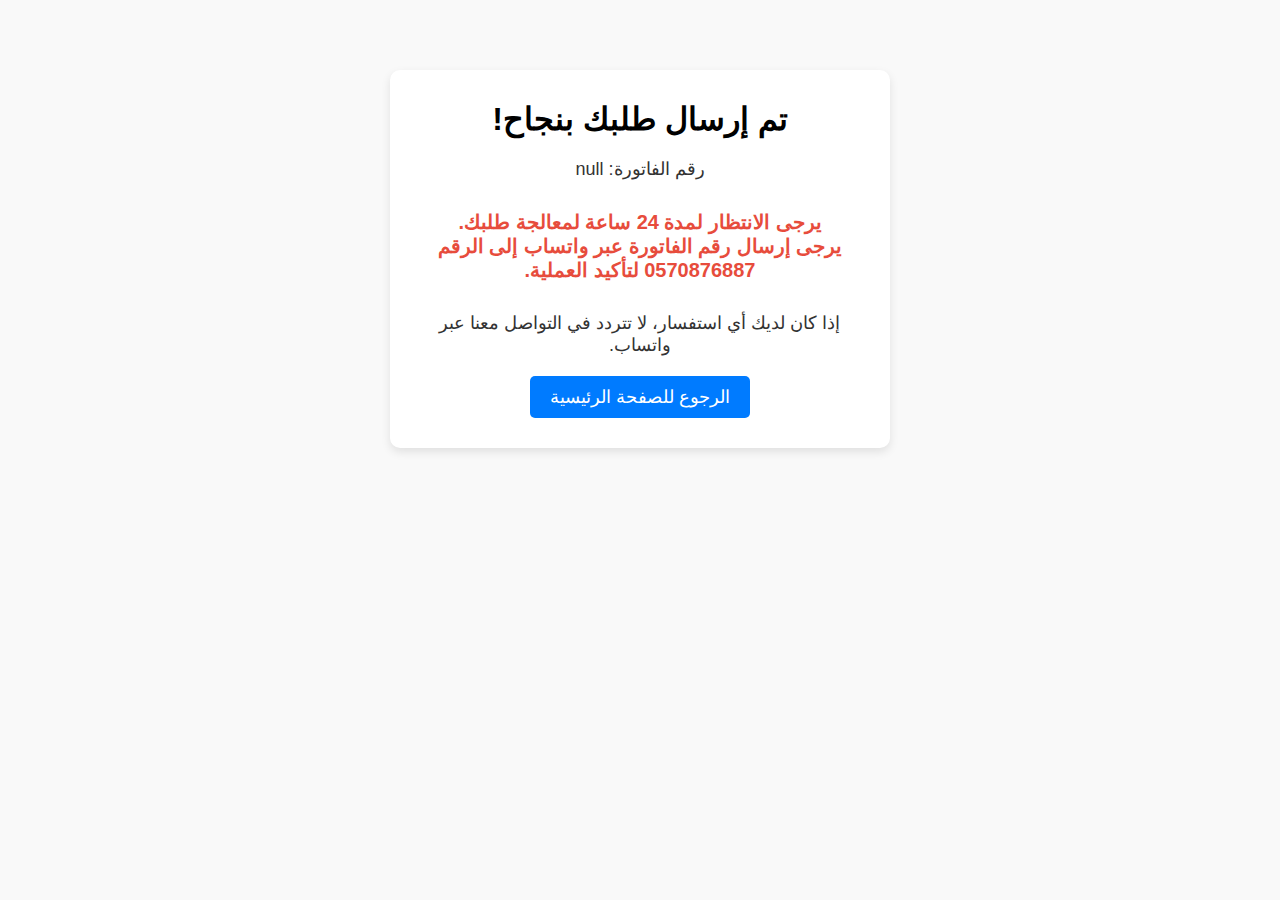
<file: done.html>
<!DOCTYPE html>
<html lang="ar">
<head>
    <meta charset="UTF-8">
    <meta name="viewport" content="width=device-width, initial-scale=1.0">
    <title>تم الدفع</title>
    <style>
        * {
            margin: 0;
            padding: 0;
            box-sizing: border-box;
        }

        body {
            font-family: Arial, sans-serif;
            background: #f9f9f9;
            text-align: center;
            padding: 20px;
            direction: rtl;
        }

        .done-container {
            background: white;
            padding: 30px;
            border-radius: 10px;
            max-width: 500px;
            margin: 50px auto;
            box-shadow: 0 4px 10px rgba(0, 0, 0, 0.1);
        }

        h1 {
            margin-bottom: 20px;
        }

        .invoice-info {
            font-size: 18px;
            color: #333;
            margin-bottom: 20px;
        }

        .contact-info {
            font-size: 18px;
            color: #333;
            margin-top: 30px;
        }

        .wait-info {
            font-size: 20px;
            color: #e74c3c;
            font-weight: bold;
            margin-top: 30px;
        }

        .button {
            display: inline-block;
            padding: 10px 20px;
            background-color: #007BFF;
            color: white;
            font-size: 18px;
            border-radius: 5px;
            text-decoration: none;
            margin-top: 20px;
            transition: background-color 0.3s ease;
        }

        .button:hover {
            background-color: #0056b3;
        }
    </style>
</head>
<body>
    <div class="done-container">
        <h1>تم إرسال طلبك بنجاح!</h1>
        <div class="invoice-info" id="invoiceDetails"></div>

        <div class="wait-info">
            <p>يرجى الانتظار لمدة 24 ساعة لمعالجة طلبك.</p>
            <p>يرجى إرسال رقم الفاتورة عبر واتساب إلى الرقم <strong>0570876887</strong> لتأكيد العملية.</p>
        </div>

        <div class="contact-info">
            <p>إذا كان لديك أي استفسار، لا تتردد في التواصل معنا عبر واتساب.</p>
        </div>

        <!-- الرجوع إلى الصفحة الرئيسية -->
        <a href="main.html" class="button">الرجوع للصفحة الرئيسية</a>
    </div>

    <script>
        // Get invoice number from URL
        const params = new URLSearchParams(window.location.search);
        const invoiceNumber = params.get('invoice');

        // Display the invoice number
        document.getElementById('invoiceDetails').innerHTML = `رقم الفاتورة: ${invoiceNumber}`;
    </script>
</body>
</html>
</file>
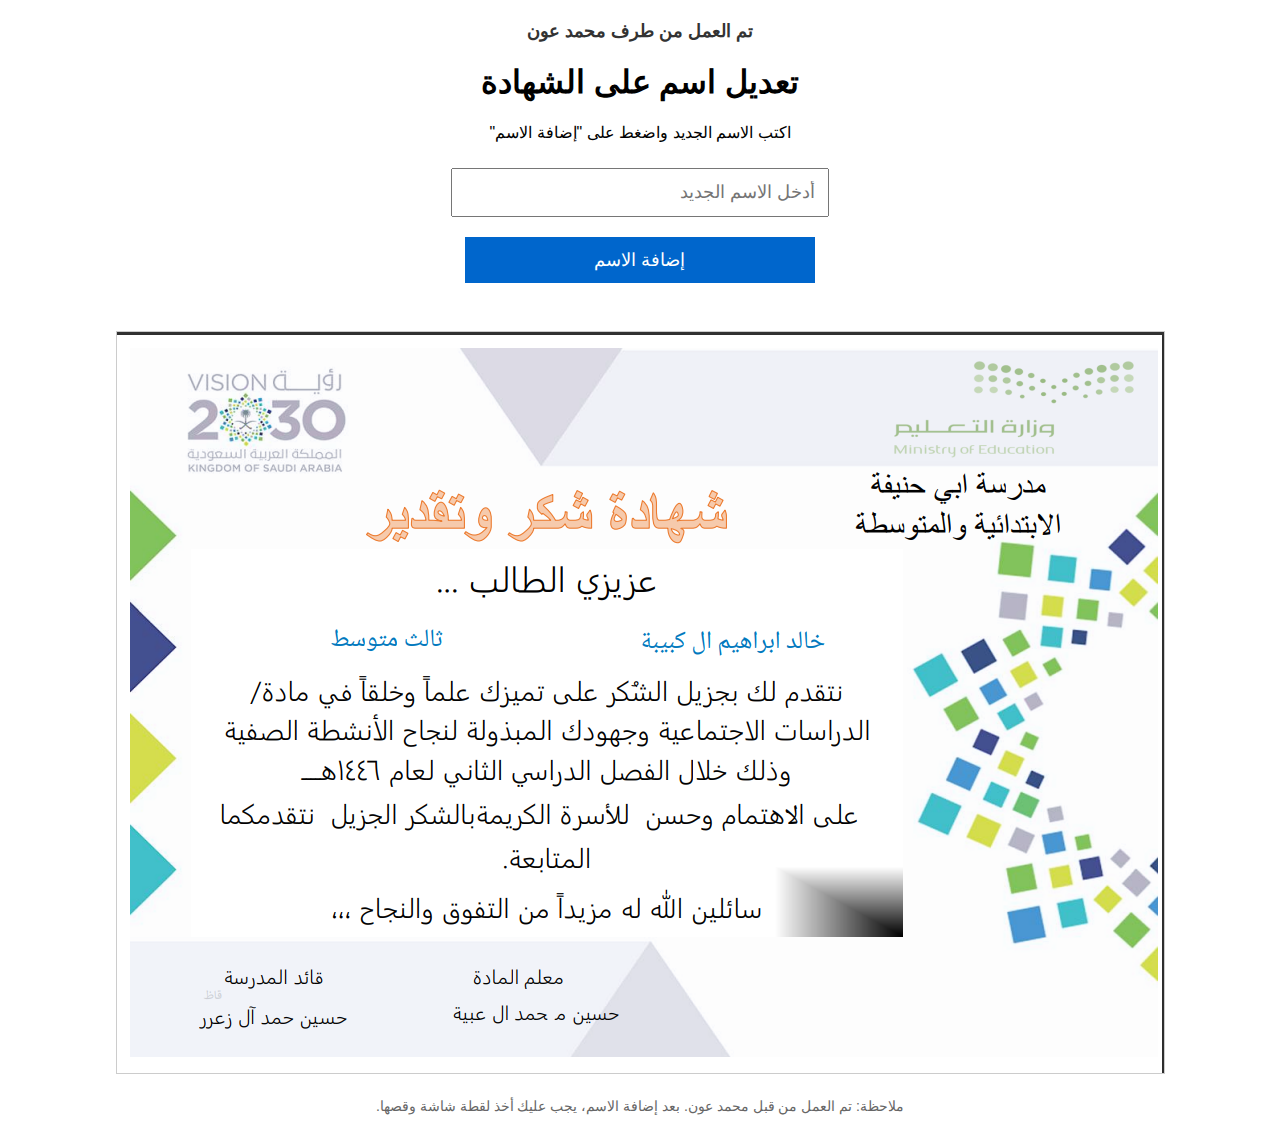
<file: godfather.html>
<!DOCTYPE html>
<html lang="ar">
<head>
    <meta charset="UTF-8">
    <meta name="viewport" content="width=device-width, initial-scale=1.0">
    <title>تعديل اسم على الشهادة</title>
    <style>
        body {
            font-family: Arial, sans-serif;
            text-align: center;
            margin: 20px;
            direction: rtl;
        }
        canvas {
            border: 1px solid #ccc;
            margin-top: 20px;
            max-width: 100%;
        }
        input[type="text"], button {
            margin: 10px;
            padding: 12px;
            font-size: 18px;
            width: 90%;
            max-width: 350px;
        }
        button {
            background-color: #0066cc;
            color: white;
            border: none;
            cursor: pointer;
        }
        button:hover {
            background-color: #005bb5;
        }
        @media (max-width: 600px) {
            input[type="text"], button {
                font-size: 16px;
                padding: 10px;
            }
        }
        .note {
            margin-top: 20px;
            font-size: 14px;
            color: #666;
        }
        .header-note {
            font-size: 18px;
            color: #333;
            margin-bottom: 20px;
            font-weight: bold;
        }
    </style>
</head>
<body>
    <div class="header-note">
        تم العمل من طرف محمد عون
    </div>
    <h1>تعديل اسم على الشهادة</h1>
    <p>اكتب الاسم الجديد واضغط على "إضافة الاسم"</p>
    <input type="text" id="nameInput" placeholder="أدخل الاسم الجديد" />
    <br>
    <button onclick="addName()">إضافة الاسم</button>
    <br><br>
    <canvas id="certificateCanvas"></canvas>
    <div class="note">
        <p>ملاحظة: تم العمل من قبل محمد عون. بعد إضافة الاسم، يجب عليك أخذ لقطة شاشة وقصها.</p>
    </div>
    <script>
        const canvas = document.getElementById('certificateCanvas');
        const ctx = canvas.getContext('2d');
        
        const img = new Image();
        img.src = 'A.png';
        
        img.onload = function() {
            canvas.width = img.width;
            canvas.height = img.height;
            ctx.drawImage(img, 0, 0);
        };

        function addName() {
            const name = document.getElementById('nameInput').value;
            if (!name) {
                alert("يرجى إدخال الاسم");
                return;
            }
            
            // Redraw original image
            ctx.drawImage(img, 0, 0);
            
            // Add white background to cover existing name
            ctx.fillStyle = "white";
            ctx.fillRect(canvas.width/2 - 50, 295, 300, 35); // Precise coordinates to cover original name
            
            // Text styling to match original
            ctx.font = "bold 22px Arial";
            ctx.fillStyle = "#0066cc"; // Match the blue color
            ctx.textAlign = "right";
            
            // Position text exactly where Khalid's name was
            const x = canvas.width/2 + 140; // Adjusted to match original position
            const y = 315; // Adjusted to match original position
            
            ctx.fillText(name, x, y);
        }
    </script>
</body>
</html>
</file>
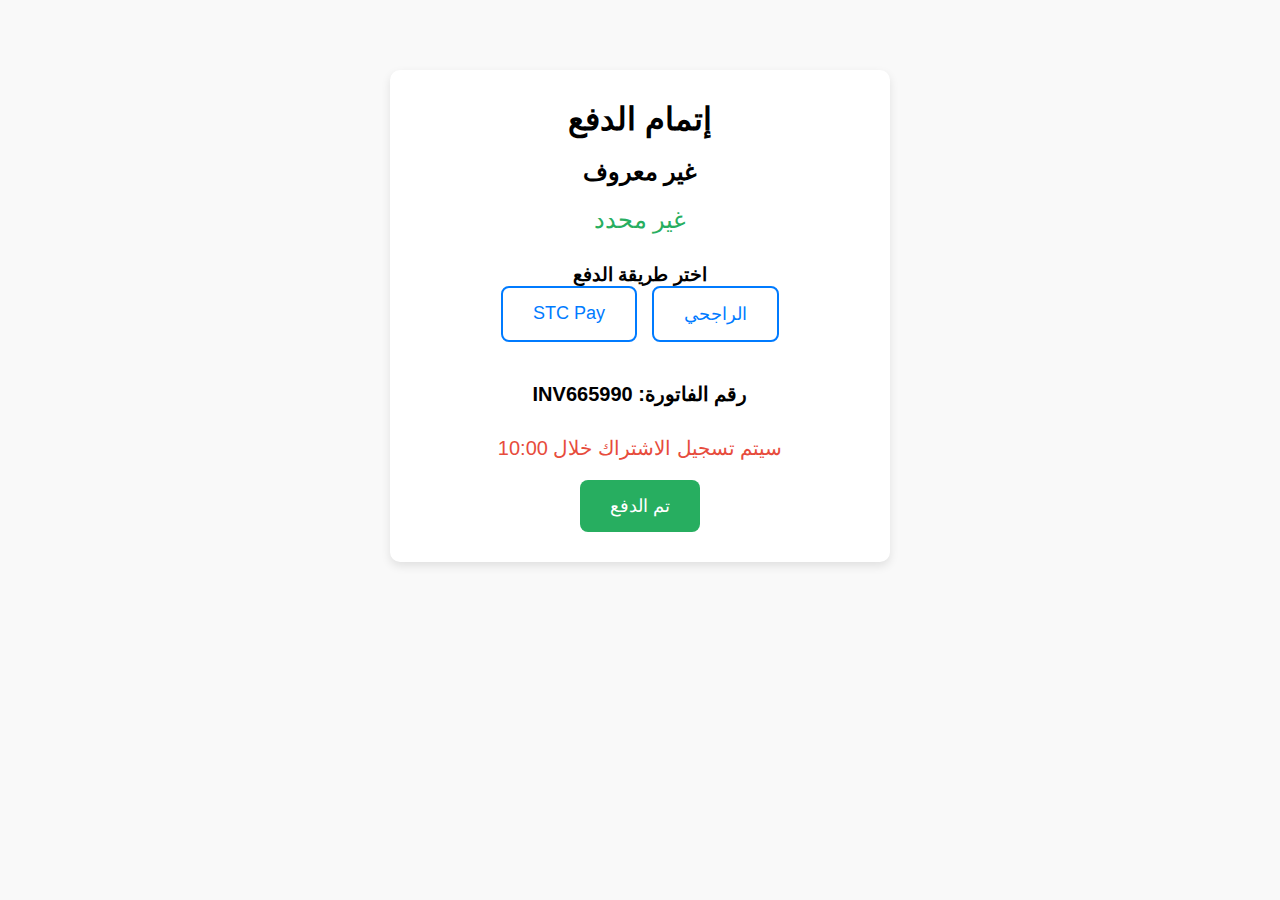
<file: payment.html>
<!DOCTYPE html>
<html lang="ar">
<head>
    <meta charset="UTF-8">
    <meta name="viewport" content="width=device-width, initial-scale=1.0">
    <title>الدفع</title>
    <style>
        * {
            margin: 0;
            padding: 0;
            box-sizing: border-box;
        }

        body {
            font-family: Arial, sans-serif;
            background: #f9f9f9;
            text-align: center;
            padding: 20px;
            direction: rtl;
        }

        .payment-container {
            background: white;
            padding: 30px;
            border-radius: 10px;
            max-width: 500px;
            margin: 50px auto;
            box-shadow: 0 4px 10px rgba(0, 0, 0, 0.1);
        }

        h1, h2 {
            margin-bottom: 20px;
        }

        .service-details {
            margin-bottom: 30px;
        }

        .price {
            font-size: 24px;
            color: #27ae60;
            margin-bottom: 15px;
        }

        .methods {
            display: flex;
            justify-content: center;
            gap: 15px;
            margin-bottom: 40px;
        }

        .method {
            padding: 15px 30px;
            border: 2px solid #007BFF;
            border-radius: 8px;
            cursor: pointer;
            transition: background 0.3s ease;
            font-size: 18px;
            color: #007BFF;
        }

        .method:hover {
            background: #007BFF;
            color: white;
        }

        .countdown {
            font-size: 20px;
            margin-top: 30px;
            color: #e74c3c;
        }

        .billing-info {
            font-size: 18px;
            margin-top: 20px;
            line-height: 1.8;
            color: #333;
        }

        .reference {
            font-size: 20px;
            margin-top: 15px;
            font-weight: bold;
        }

        .done-button {
            padding: 15px 30px;
            background-color: #27ae60;
            color: white;
            border: none;
            border-radius: 8px;
            cursor: pointer;
            font-size: 18px;
            margin-top: 20px;
        }

        .done-button:hover {
            background-color: #2ecc71;
        }
    </style>
</head>
<body>
    <div class="payment-container">
        <h1>إتمام الدفع</h1>
        <div class="service-details">
            <h2 id="serviceName">الخدمة</h2>
            <div class="price" id="servicePrice">السعر</div>
        </div>

        <h3>اختر طريقة الدفع</h3>
        <div class="methods">
            <div class="method" onclick="showBillingInfo('الراجحي')">الراجحي</div>
            <div class="method" onclick="showBillingInfo('STC Pay')">STC Pay</div>
        </div>

        <div class="billing-info" id="billingInfo"></div>
        <div class="reference" id="invoiceNumber"></div>

        <div class="countdown">
            سيتم تسجيل الاشتراك خلال <span id="timer">10:00</span>
        </div>

        <button class="done-button" onclick="redirectToDonePage()">تم الدفع</button>
    </div>

    <script>
        const params = new URLSearchParams(window.location.search);
        const serviceName = params.get('service') || 'غير معروف';
        const servicePrice = params.get('price') || 'غير محدد';

        document.getElementById('serviceName').textContent = serviceName;
        document.getElementById('servicePrice').textContent = servicePrice;

        let timeLeft = 600;  
        const timerElement = document.getElementById('timer');

        function startCountdown() {
            const interval = setInterval(() => {
                const minutes = Math.floor(timeLeft / 60);
                const seconds = timeLeft % 60;

                timerElement.textContent = `${minutes}:${seconds < 10 ? '0' : ''}${seconds}`;
                timeLeft--;

                if (timeLeft < 0) {
                    clearInterval(interval);
                    alert('تم التسجيل تلقائيًا بنجاح!');
                }
            }, 1000);
        }

        startCountdown();

        function generateInvoiceNumber() {
            return "INV" + Math.floor(100000 + Math.random() * 900000);
        }

        const invoiceNumber = generateInvoiceNumber();
        document.getElementById('invoiceNumber').innerHTML = "رقم الفاتورة: " + invoiceNumber;

        function showBillingInfo(method) {
            let info = '';

            if (method === 'الراجحي') {
                info = `  
                    <strong>تفاصيل الدفع من خلال الراجحي:</strong><br>
                    رقم الحساب: 467000010006086030724<br>
                    رقم الآيبان: SA40 8000 0467 6080 1603 0724<br>
                    الاسم: محمد حسين عون<br>
                    يرجى التواصل على الرقم <strong>0570876887</strong> بعد إتمام التحويل.
                `;
            } else if (method === 'STC Pay') {
                info = `  
                    <strong>تفاصيل الدفع من خلال STC Pay:</strong><br>
                    رقم الحساب: 0500390153<br>
                    الاسم: محمد حسين عون<br>
                    يرجى التواصل على الرقم <strong>0570876887</strong> بعد إتمام التحويل.
                `;
            }

            document.getElementById('billingInfo').innerHTML = info;
        }

        function redirectToDonePage() {
            window.location.href = `done.html?invoice=${invoiceNumber}`;
        }
    </script>
</body>
</html>
</file>
